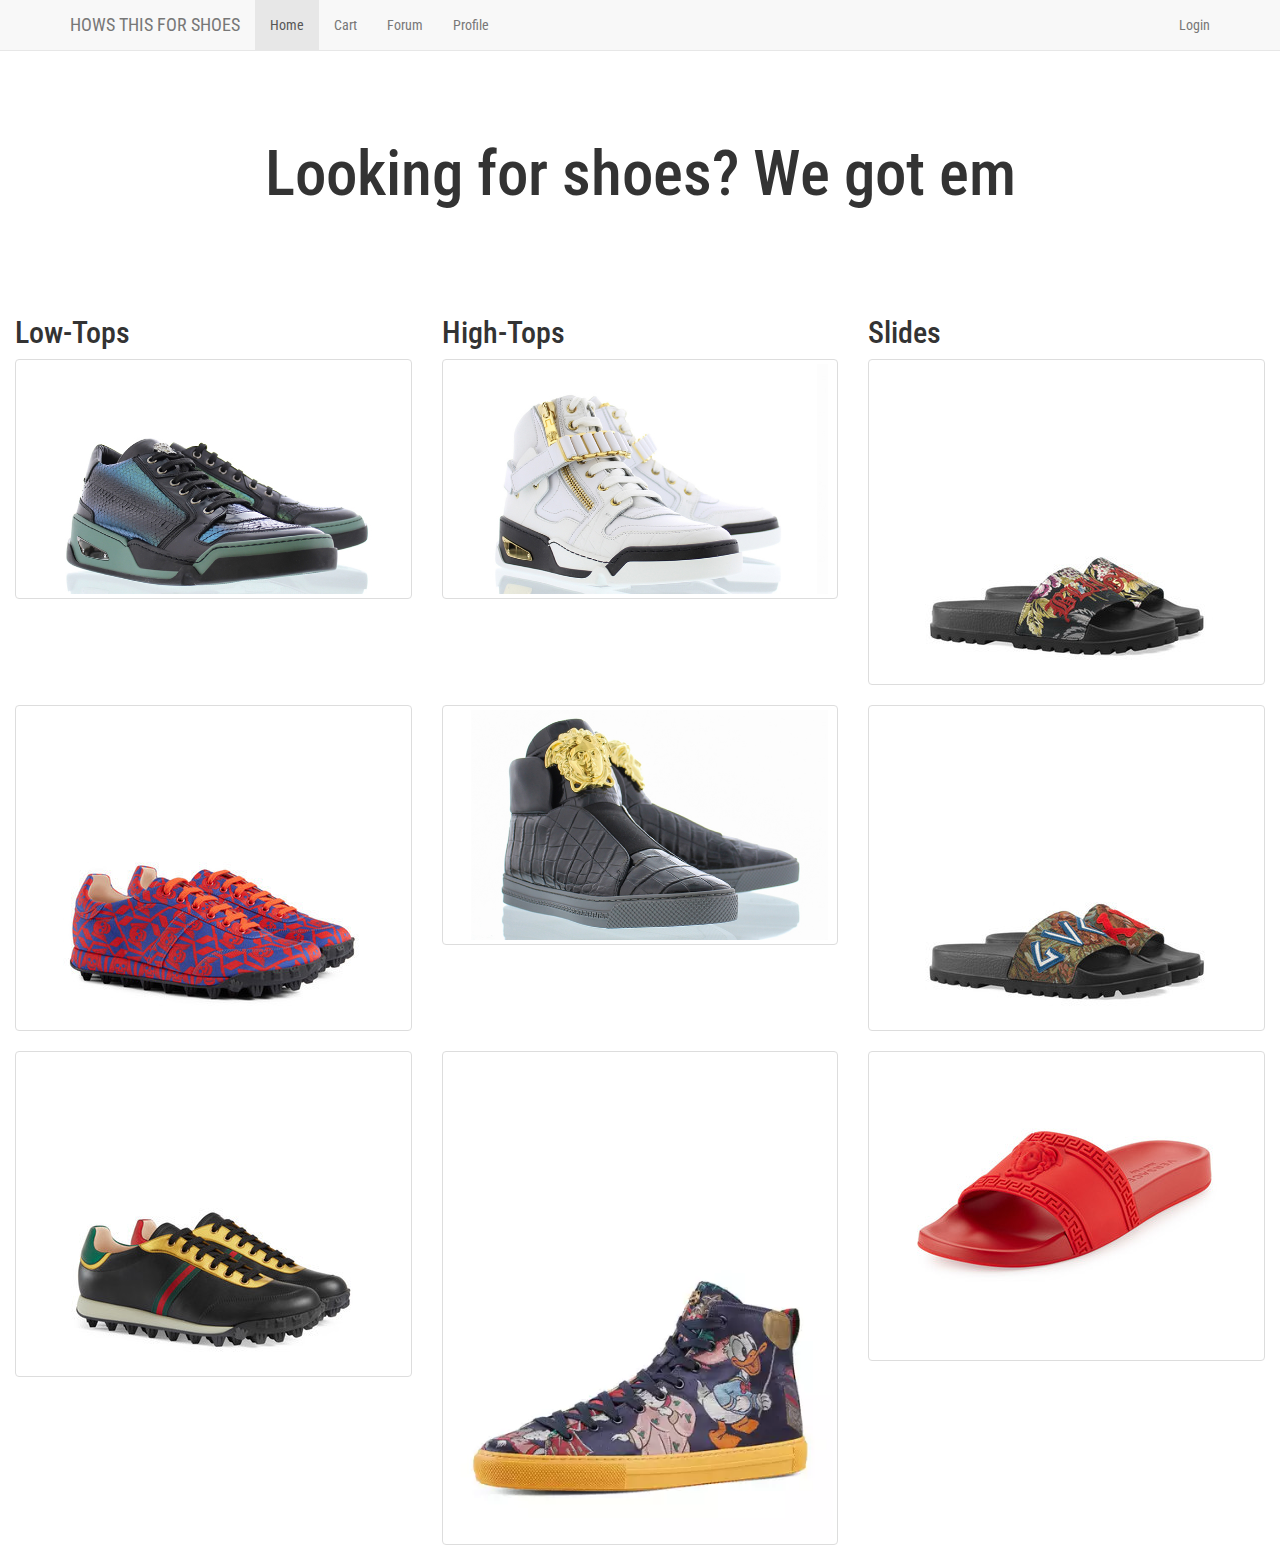
<file: index.html>
<!DOCTYPE html>
<html>
	<head>
		<title></title>
		<meta charset="UTF8">
		<meta name="viewport" content="width=devicewidth, initialscale=1">
		<link rel="stylesheet" type="text/css" href="./store.css">
		<link href="https://fonts.googleapis.com/css?family=Roboto+Condensed" rel="stylesheet">
		<link rel="stylesheet" href="https://maxcdn.bootstrapcdn.com/bootstrap/3.3.7/css/bootstrap.min.css">
		<script src="https://ajax.googleapis.com/ajax/libs/jquery/1.12.4/jquery.min.js"></script>
		<script src="https://maxcdn.bootstrapcdn.com/bootstrap/3.3.7/js/bootstrap.min.js"></script>
		<meta charset="UTF8">
	</head>
	<body style="font-family: 'Roboto Condensed", sans-serif;>
		<nav class="navbar navbar-default navbar-static-top">
    		<div class="container">
		        <!-- Brand and toggle get grouped for better mobile display -->
		        <div class="navbar-header">
		            <button type="button" data-target="#navbarCollapse" data-toggle="collapse" class="navbar-toggle">
		                <span class="sr-only">Toggle navigation</span>
		                <span class="icon-bar"></span>
		                <span class="icon-bar"></span>
		                <span class="icon-bar"></span>
		            </button>
		            <a href="#" class="navbar-brand">HOWS THIS FOR SHOES</a>
		        </div>
		        <!-- Collection of nav links and other content for toggling -->
		        <div id="navbarCollapse" class="collapse navbar-collapse">
		            <ul class="nav navbar-nav">
		                <li class="active"><a href="#">Home</a></li>
		                <li><a href="#">Cart</a></li>
		                <li><a href="#">Forum</a></li>
		                <li><a href="#">Profile</a></li>
		            </ul>
		            <ul class="nav navbar-nav navbar-right">
		                <li><a href="#">Login</a></li>
		            </ul>
        		</div>
   			</div>
		</nav>
		<div class="jumbotron" style="background-color: white;">
			<div class="container-fluid">
				<h1>Looking for shoes? We got em</h1>
			</div>
		</div>
		<div class="container-fluid">
		    <div class="row">
		        <div class="col-sm-4">
		            <h2>Low-Tops</h2>
		            
		            
		        </div>
		        <div class="col-sm-4">
		            <h2>High-Tops</h2>
		            
		            
		        </div>
		        <div class="col-sm-4">
		            <h2>Slides</h2>
		            
		            
		        </div>
		    </div>   
		</div>
		<div class="container-fluid">
	        <div class="row">
	            <div class="col-sm-4">
	                <a href="#" class="thumbnail">
	                    <img class="img-fluid" src="./images/versace3.jpg" alt="125x125">
	                </a>
	            </div>
	            <div class="col-sm-4">
	                <a href="#" class="thumbnail">
	                    <img class="img-fluid" src="./images/versace2.jpg" alt="125x125">
	                </a>
	            </div>
	            <div class="col-sm-4">
	                <a href="#" class="thumbnail">
	                    <img class="img-fluid" src="./images/slides1.jpg" alt="125x125">
	                </a>
	            </div>
	        </div>
    	</div>	
    	<div class="container-fluid">
	        <div class="row">
	            <div class="col-sm-4">
	                <a href="#" class="thumbnail">
	                    <img class="img-fluid" src="./images/Gucci3.jpg" alt="125x125">
	                </a>
	            </div>
	            <div class="col-sm-4">
	                <a href="#" class="thumbnail">
	                    <img class="img-fluid" src="./images/versace1.jpg" alt="125x125">
	                </a>
	            </div>
	            <div class="col-sm-4">
	                <a href="#" class="thumbnail">
	                    <img class="img-fluid" src="./images/slides2.jpg" alt="125x125">
	                </a>
	            </div>
	        </div>
    	</div>	
    	<div class="container-fluid">
	        <div class="row">
	            <div class="col-sm-4">
	                <a href="#" class="thumbnail">
	                    <img class="img-fluid" src="./images/Gucci4.jpg" alt="125x125">
	                </a>
	            </div>
	            <div class="col-sm-4">
	                <a href="#" class="thumbnail">
	                    <img class="img-fluid" src="./images/Gucci1.jpg" alt="125x125">
	                </a>
	            </div>
	            <div class="col-sm-4">
	                <a href="#" class="thumbnail">
	                    <img class="img-fluid" src="./images/slides3.jpg" alt="125x125">
	                </a>
	            </div>
	        </div>
    	</div>
	</body>
</html>
</file>
<file: store.css>
.container-fluid h1 {
	text-align: center;
}
</file>
